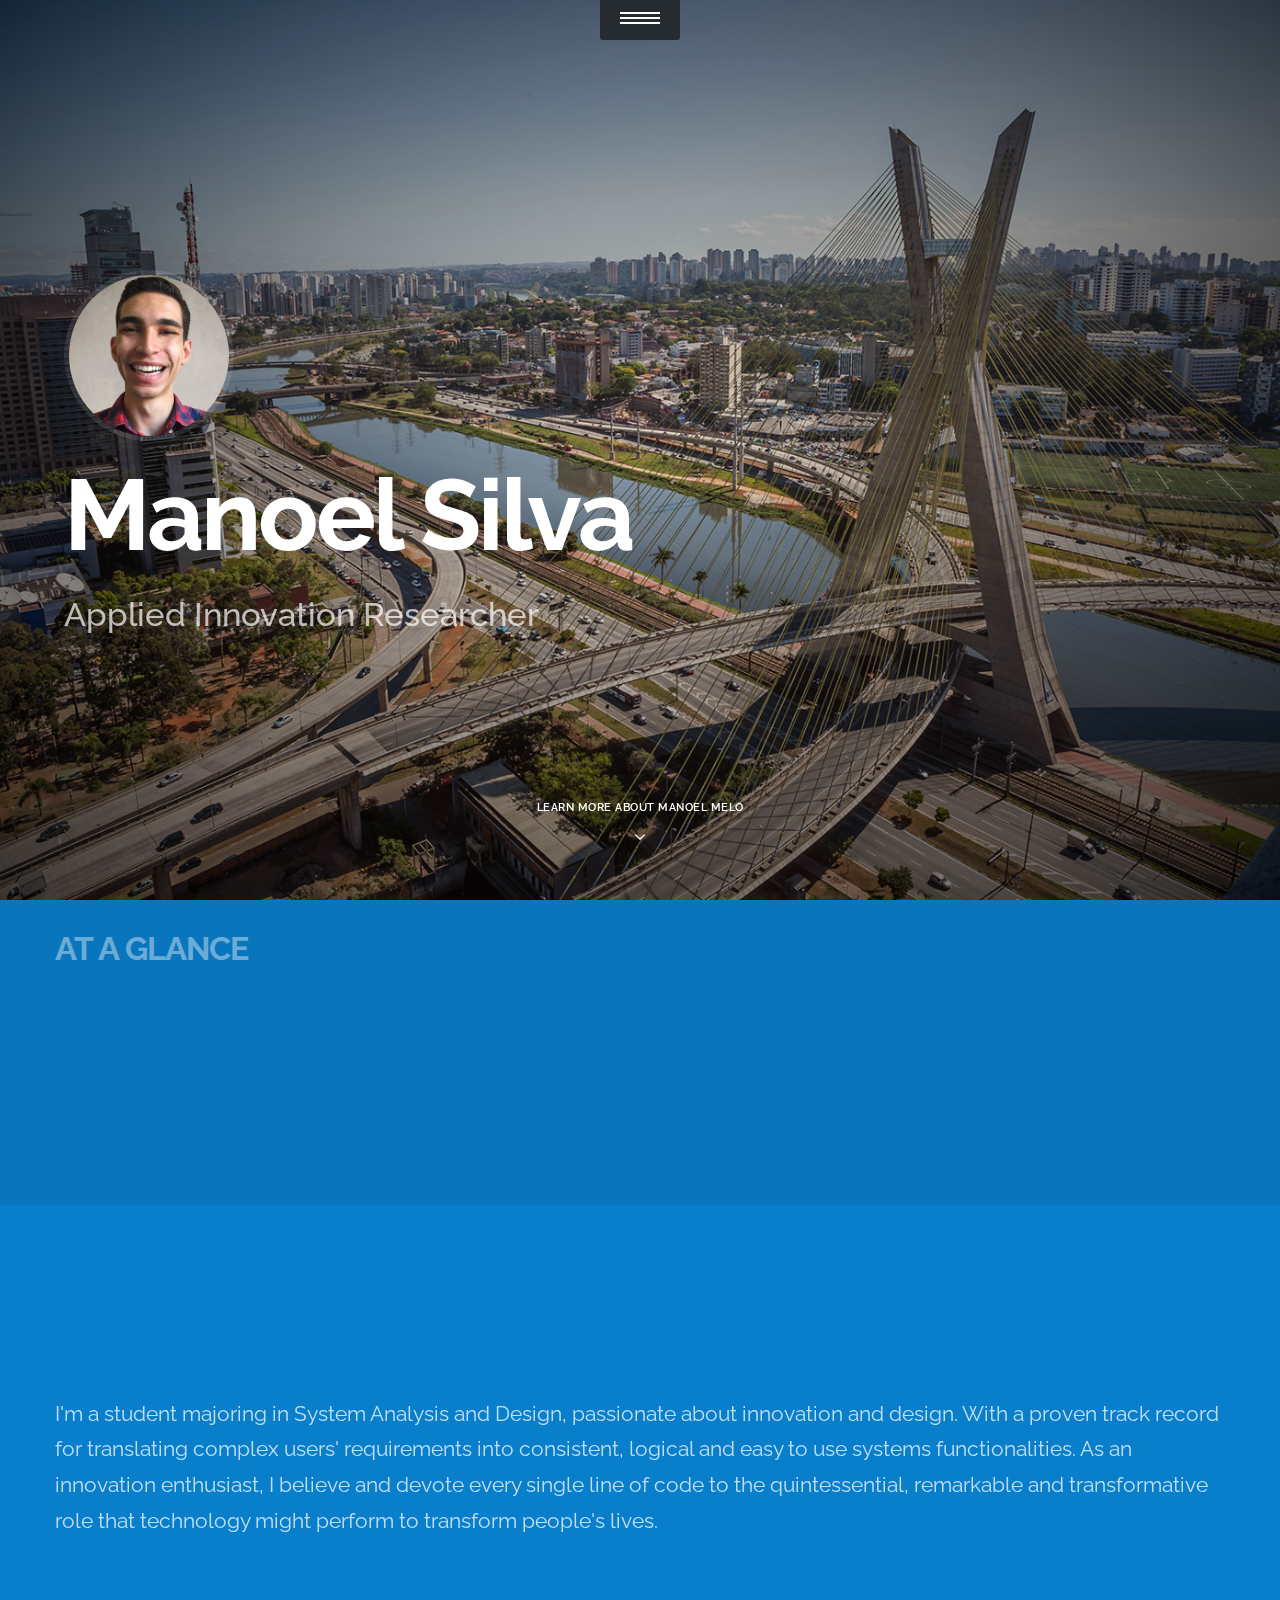
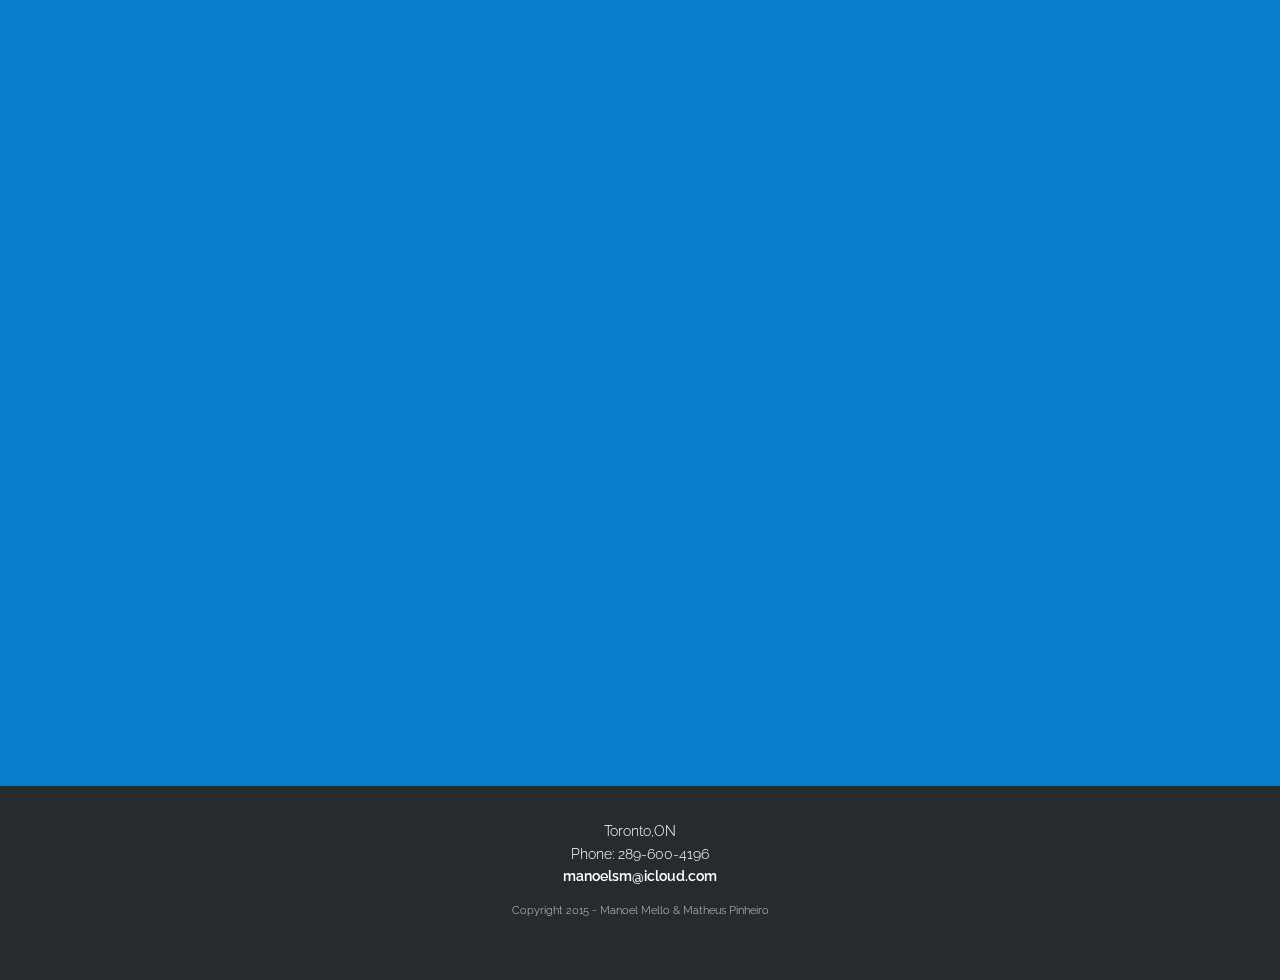
<file: index.html>
<!DOCTYPE html>
<head>
<meta http-equiv="Content-Type" content="text/html; charset=UTF-8" />
    
<!-- Meta Tag for responsive -->
<meta name=”viewport” content=”width=1024, minimal-ui”>
<meta name="viewport" content="width=device-width, initial-scale=1.0">  

<title>Manoel Mello - Resumé</title>
    
<!-- Loading of stylesheet for the design -->
<link href="css/main.css" rel="stylesheet" type="text/css" />
    
<!-- This tells the page to watch for special styling for IE9 -->
<!--[if IE 9 ]>    <html class= "ie9"> <![endif]-->

<!-- Important external stylesheets -->
<link rel="stylesheet" href="css/owl.carousel.css">
<link rel="stylesheet" href="css/owl.theme.css">
<link rel="stylesheet" href="css/fontello.css">
<link rel="stylesheet" href="css/jquery.fancybox8cbb.css?v=2.1.5" type="text/css" media="screen" /> 
<link rel="stylesheet" href="css/jquery.fs.wallpaper.css" type="text/css" media="all" />
<link rel="stylesheet" href="css/animate.css">

<!-- Carregando a fonte - google fonts -->
<link href='http://fonts.googleapis.com/css?family=Raleway:400,200,300,500,600,700,800,900' rel='stylesheet' type='text/css'>
    
</head>

<body id="top">

<!-- Start of Social Section at bottom of page --> 
<div id="socialsection">

    <!-- You MUST add the URL's for your account at each social network in the code below to swap out the hash # tag -->
    <div id="social-left">
        <a href="#"><i class="icon-gplus"></i></a>
        <a href="#"><i class="icon-pinterest"></i></a>
        <a href="#"><i class="icon-facebook"></i></a>
        <a href="#"><i class="icon-twitter"></i></a>
    </div>
    
    <div id="social-button"></div>
    
    <!-- You MUST change the URL definition in these links to share YOUR page - simply change the URL -->
    <div id="social-right">
        <a href="https://plus.google.com/share?url=http://manoelsm.github.io" target="_blank"><i class="icon-gplus"></i></a>
        <a href="http://pinterest.com/pin/create/button/?url=http://manoelsm.github.io" target="_blank"><i class="icon-pinterest"></i></a>
        <a href="http://www.facebook.com/share.php?u=http://manoelsm.github.io"  target="_blank"><i class="icon-facebook"></i></a>
        <a href="http://twitter.com/home?status=http://manoelsm.github.io"  target="_blank"><i class="icon-twitter"></i></a>
    </div>
    
</div><!-- End of Social Section at bottom of page -->     
    
        

<!-- HEADER SECTION -->
<header>

    <!-- Start of Header Container - the content div that is a set width and centralized -->
    <div class="header-container">
        
        <div id="menu" class="menu">
            <div id="nav" class="nav">
                <ul>
                    <li><a href="#top">Home</a></li>
                    <li><a href="#About">About</a></li>
                    <li><a href="#Skills">Skills</a></li>
                    <li><a href="#CV">CV / Resume</a></li>
                    <li><a href="#Contact">Contact Me</a></li>
                </ul>
            </div>
            <div id="menu-button"></div> 
        </div>        

    </div><!-- End of Header Container -->
    
</div><!-- End of Header -->

</header>
    
    
<!-- TOP SECTION -->

<!-- Start of Video Element -->
<div id="video_element">

    <!-- Start of Main Title + Intro -->
    <div class="huge-title">

        <img src="img/headshot1.jpg" alt="Jonathan Atkinson" class="headshot wow tada" data-wow-delay="3s" data-wow-offset="80" data-wow-duration="1s">
        <h1 class="wow bounceInDown" data-wow-offset="80" data-wow-duration="3s">Manoel Silva</h1>

        <!-- Start of Owl Testimonial Carousel -->
        <div class="testimonials owl-carousel">

            <div><!-- Start of Slide 1 -->
                <div class="button-box"><h4>Applied Innovation Researcher</h4></div>
            </div>

            <div><!-- Start of Slide 2 -->
                <div class="button-box"><h4>Developer</h4></div>
            </div>

            <div><!-- Start of Slide 3 -->
                <div class="button-box"><h4>Web Designer</h4></div>
            </div>

        </div><!-- End of Owl Testimonial Carousel -->

    </div><!-- End of Main Title + Intro -->

    <!-- Start of Scroll Down Message and animation -->
    <div id="godown" class="floating">

        <p><a href="#About">Learn more about Manoel Melo</a></p>
        <img src="img/godown.png" alt="down"/>

    </div><!-- End of Scroll Down Message and animation -->

    <!-- Start of Shade - this is the css based gradient over the image for that cool effect -->
    <div class="shade"></div><!-- End of Shade -->

</div><!-- End of Video Element -->



<!-- Start of Wrapper - the full width container -->
<div class="wrapper">

    <!-- Start of Container -->
    <div class="container">
        
        
        
        <!-- AT A GLANCE SECTION -->
            
        <!-- Start of Content - where the content be -->
        <div class="content2">
        
            <!-- Start of Hero - The main top image like a phone etc -->
            <div class="hero">
                
                <h3>At a glance</h3>
                
                <div class="one_third wow fadeInUp" data-wow-offset="120" data-wow-duration="1s">
                        <h4>FULL NAME</h4>
                            <h5>Manoel Silva de Melo</h5>
                </div>
                
                <div class="one_third wow fadeInUp" data-wow-offset="120" data-wow-duration="1s" data-wow-delay="0.2s">
                        <h4>BIRTHPLACE</h4>
                            <h5>Sao Paulo, Brazil</h5>
                </div>
                
                <div class="one_third_last wow fadeInUp" data-wow-offset="120" data-wow-duration="1s" data-wow-delay="0.3s">
                        <h4>BORN</h4>
                            <h5>1994</h5>
                </div>
                
                <div class="one_third wow fadeInUp" data-wow-offset="120" data-wow-duration="1s">
                        <h4>RESIDENCE</h4>
                            <h5>Toronto, ON</h5>
                </div>
                
                <div class="one_third wow fadeInUp" data-wow-offset="120" data-wow-duration="1s" data-wow-delay="0.2s">
                        <h4>EDUCATION</h4>
                            <h5>System Analysis and Design Degree</h5>
                </div>
                
                <div class="one_third_last wow fadeInUp" data-wow-offset="120" data-wow-duration="1s" data-wow-delay="0.3s">
                        <h4>HOBBIES</h4>
                            <h5>Movies, Music, Visual Arts</h5>
                </div>
                
            </div><!-- End of Hero -->
            
        </div><!-- End of Content -->
        
        
        
        <!-- ABOUT SECTION -->    
        
        <!-- Start of White Container -->
        <div class="whitecontainer">
            
            <!-- Start of Content -->
            <div class="content" id="About">
                    
                <h2 class="border wow fadeInRightBig" data-wow-offset="80" data-wow-duration="2s">About me</h2>
                <p>I'm a student majoring in System Analysis and Design, passionate about innovation and design. With a proven track record for translating complex users' requirements into consistent, logical and easy to use systems functionalities. As an innovation enthusiast, I believe and devote every single line of code to the quintessential, remarkable and transformative role that technology might perform to transform people's lives.</p>

                <blockquote class="wow fadeInLeftBig" data-wow-offset="80" data-wow-duration="3s"><p>I wish to use my education and work experience to contribute developing efficient solutions in an employee-focused company.</p></blockquote>

            
            </div><!-- End of Content -->
            
        </div><!-- End of White Container -->
        
        
        
        <!-- SKILLS SECTION -->
        
        <!-- Start of Parallax 1 Container -->
        <div class="parallax1">

            <!-- Start of Content -->
            <div class="content" id="Skills">

                <h2 class="border wow fadeInRightBig" data-wow-offset="80" data-wow-duration="2s">My Skills</h2>

                <!-- Start of One Half Column Container -->
                <div class="half_column1 wow fadeInLeftBig" data-wow-offset="80" data-wow-duration="2s">

                    <p></p>
                    <div class="button-box"><a href="#" class="button">Contact Me</a></div>

                </div><!-- End of One Half Column Container -->

                <!-- Start of One Half Column Last Container -->
                <div class="half_column2 wow fadeInUpBig" data-wow-offset="80" data-wow-duration="2s">

                    <!-- Start of 3 rows -->
                    <div class="one_third centered skill">
                        <input class="knob" data-width="100%" data-fgColor="#ffffff" data-skin="cr3ativ" data-thickness=".2" value="75" data-readOnly="true" >
                        <h3>SQL</h3>
                    </div>

                    <div class="one_third centered skill">
                        <input class="knob" data-width="100%" data-fgColor="#ffffff" data-skin="cr3ativ" data-thickness=".2" value="70" data-readOnly="true">
                        <h3>PHP</h3>
                    </div>

                    <div class="one_third_last centered skill">
                        <input class="knob" data-width="100%" data-fgColor="#ffffff" data-skin="cr3ativ" data-thickness=".2" value="60" data-readOnly="true">
                        <h3>JAVA WEB</h3>
                    </div>
                    <!-- End of 3 rows -->


                    <!-- Start of 2nd 3 rows -->
                    <div class="one_third centered skill">
                        <input class="knob" data-width="100%" data-fgColor="#ffffff" data-skin="cr3ativ" data-thickness=".2" value="60" data-readOnly="true">
                        <h3>HTML/CSS</h3>
                    </div>

                    <div class="one_third centered skill">
                        <input class="knob" data-width="100%" data-fgColor="#ffffff" data-skin="cr3ativ" data-thickness=".2" value="65" data-readOnly="true">
                        <h3>JAVA</h3>
                    </div>

                    <div class="one_third_last centered skill">
                        <input class="knob" data-width="100%" data-fgColor="#ffffff" data-skin="cr3ativ" data-thickness=".2" value="55" data-readOnly="true">
                        <h3>PHOTOSHOP</h3>
                    </div>
                    <!-- End of 2nd 3 rows -->

                </div><!-- End of One Half Column Last Container -->

            </div><!-- End of Content -->

        </div><!-- End of Parallax 1 Container -->
        

        
        <!-- CV / RESUME SECTION -->
        
        <!-- Start of White Container -->
        <div class="whitecontainer">
        
            <!-- Start of Content -->
            <div class="content" id="CV">

                <h2 class="border wow fadeInRightBig" data-wow-offset="80" data-wow-duration="2s">curriculum vitae</h2>

                <!-- Start of 1/3 Column -->
                <div class="one_third clearfix wow fadeInUp" data-wow-offset="80" data-wow-duration="2s">
                    <h2>Education</h2>
                </div><!-- End of 1/3 Column -->

                <!-- Start of 2/3 Column Last -->
                <div class="two_third_last wow fadeInUpBig" data-wow-offset="80" data-wow-duration="2s">
                    <h3>Project Management Certificate</h3>
                    <h5>Durham College</h5>
                    <p class="small">3 Years</p>
                    <div class="date">Semptember 2014 - April 2015</div>
                    <p>Completed extended credential studies in Project Management, in which my Resource management, Processes monitoring, quality controlling and leadership andTime management skills were enhanced greatly.</p>
                </div><!-- End of 2/3 Column Last -->

                <!-- Start of 2/3 Column Last -->
                <div class="two_third_last wow fadeInUpBig" data-wow-offset="80" data-wow-duration="2s">
                    <h3>Systems Analysis and Design Degree</h3>
                    <h5>Sao Paulo Federal Institute of Education, Science and Technology.</h5>
                    <p class="small">4 Years</p>
                    <div class="date">January 2012 - Present</div>
                    <p>Majoring in System Analysis and Design, improving skills in Software Development Methodologies, Programming languages (C#, PHP, CSS, Java and Java Web) as well as Database Development.</p>
                </div><!-- End of 2/3 Column Last -->
                
                <div class="two_third_last wow fadeInUpBig" data-wow-offset="80" data-wow-duration="2s">
                    <h3>Computer Maintenance and Support Certificate</h3>
                    <h5>Sao Paulo Federal Institute of Education, Science and Technology.</h5>
                    <p class="small">1,5 Years</p>
                    <div class="date">January 2010 - June 2011</div>
                    <p>Certificate Program in which I have gained extensive skills in Networking management (Windows and Linux), Development (Java and PHP) and Network Security.</p>
                </div><!-- End of 2/3 Column Last -->

                <div class="bigspace"></div>

                <!-- Start of 1/3 Column -->
                <div class="one_third wow fadeInUp" data-wow-offset="80" data-wow-duration="2s">
                    <h2>Work Experience</h2>
                </div><!-- End of 1/3 Column -->

                <!-- Start of 2/3 Column Last -->
                <div class="two_third_last wow fadeInUpBig" data-wow-offset="80" data-wow-duration="2s">
                    <h3>Deployment Analyst</h3>
                    <h5>Aurum Software, Brazil</h5>
                    <p class="small">1 year</p>
                    <div class="date">February 2013 - March 2014</div>
                    <p>•Increased system performance by 30% and Gross profit by 12% when suggesting and supporting deployment of new technology (Big data – Web crawling). <br>
						• Developed databases using SQL and maintained confidential records related to legal matters. <br>
						• Resolved concurrency issues within database schema.<br>
						• Collaborated within teams while demonstrating strong communication skills and attaining desired outcomes on time..</p>
                </div><!-- End of 2/3 Column Last -->

                <!-- Start of 2/3 Column Last -->
                <div class="two_third_last wow fadeInUpBig" data-wow-offset="80" data-wow-duration="2s">
                    <h3>IT Researcher</h3>
                    <h5>National Council of Scientific and Technological Development</h5>
                    <p class="small">1 Year</p>
                    <div class="date">Jan 2012 - Jan 2013</div>
                    <p><b>Project: <i>Development of Mobile Application to Support Public Transit Users</i></b><br>
                    • Promoted from Junior Researcher: Demonstrated excellent problem solving and analytical skills while increasing team efficiency by 23% when assigning tasks and acting as liaison between IT and Engineering teams.<br>
					• Coded algorithm to process incoming data and deliver route calculated.<br>
					• Conducted specified research and managed time to remain within budget.<br>
</p>
                   
                </div><!-- End of 2/3 Column Last -->
                 <!-- Start of 3/3 Column Last -->
                <div class="two_third_last wow fadeInUpBig" data-wow-offset="80" data-wow-duration="2s">
                    <h3>Junior Researcher</h3>
                    <h5>National Council of Scientific and Technological Development</h5>
                    <p class="small">1 Year</p>
                    <div class="date">Jan 2012 - Jan 2013</div>
                    <p><b>Project: <i>Database Development for Inventory Control by RFID System</i></b><br>
                    •	Proven ability in creating, managing and normalizing database schemas as well as applying latest techniques in database structure optimization.<br>
					•	Outstanding skill in information gathering when conducting interviews for primary research.<br>
					•	Applied critical thinking to make development decisions.<br>
					•	Worked within a team to achieve goals.<br>

</p>
                    <a href="http://manoelsm.github.io/Manoel-Resume-RV6.pdf" class="button-reverse">Download My CV</a><a href="http://ca.linkedin.com/in/manoelsm" class="button">LinkedIn Profile</a>
                </div><!-- End of 2/3 Column Last -->

            </div><!-- End of Content -->
            
        </div><!-- End of White Container -->
        
      
        <!-- FOOTER SECTION -->

        <!-- Start Of Footer -->    
         <footer>

            <!-- Start of Content -->
            <div class="content">

                
                <p>Toronto,ON<br>
                Phone: 289-600-4196<br>
                <a href="mailto: manoelsm@icloud.com">manoelsm@icloud.com</a></p>

                <p class="copyright">Copyright 2015 - Manoel Mello & Matheus Pinheiro</p>

            </div><!-- End of Content -->

        </footer><!-- End Of Footer -->
        
	</div><!-- End of Container --> 
    
</div><!-- End of Wrapper -->

<!--Loading Scripts -->
<!-- First we will load jQuery -->
<script src="http://ajax.googleapis.com/ajax/libs/jquery/1.11.0/jquery.min.js" ></script>
<!--Load Fallback if google not avalible-->
<script>
if (!window.jQuery) {
    document.write('<script src="js/jquery-1.11.0.min.js"><\/script>');
}
</script>    
<!-- Now we load the JS files for the fancy things on the page -->
<script type="text/javascript" src="js/owl.carousel.js"></script>
<script type="text/javascript" src="js/jquery.fitvids.js"></script>
<script type="text/javascript" src="js/jquery.fancybox.pack8cbb.js?v=2.1.5"></script>
<script type="text/javascript" src="js/retina.js"></script>
<script type="text/javascript" src="js/jquery.scrollToTop.min.js"></script>
<script type="text/javascript" src="js/jquery.fs.wallpaper.js"></script>
<script type="text/javascript" src="js/jquery.easing.1.3.js"></script>
<script type="text/javascript" src="js/jquery.plusanchor.js"></script>
<script type="text/javascript" src="js/jquery.knob.js"></script>
<!--[if IE]><script type="text/javascript" src="excanvas.js"></script><![endif]-->
<script type="text/javascript" src="js/app.js"></script>
<script type="text/javascript" src="js/wow.min.js"></script>
</body>
</html>
</file>
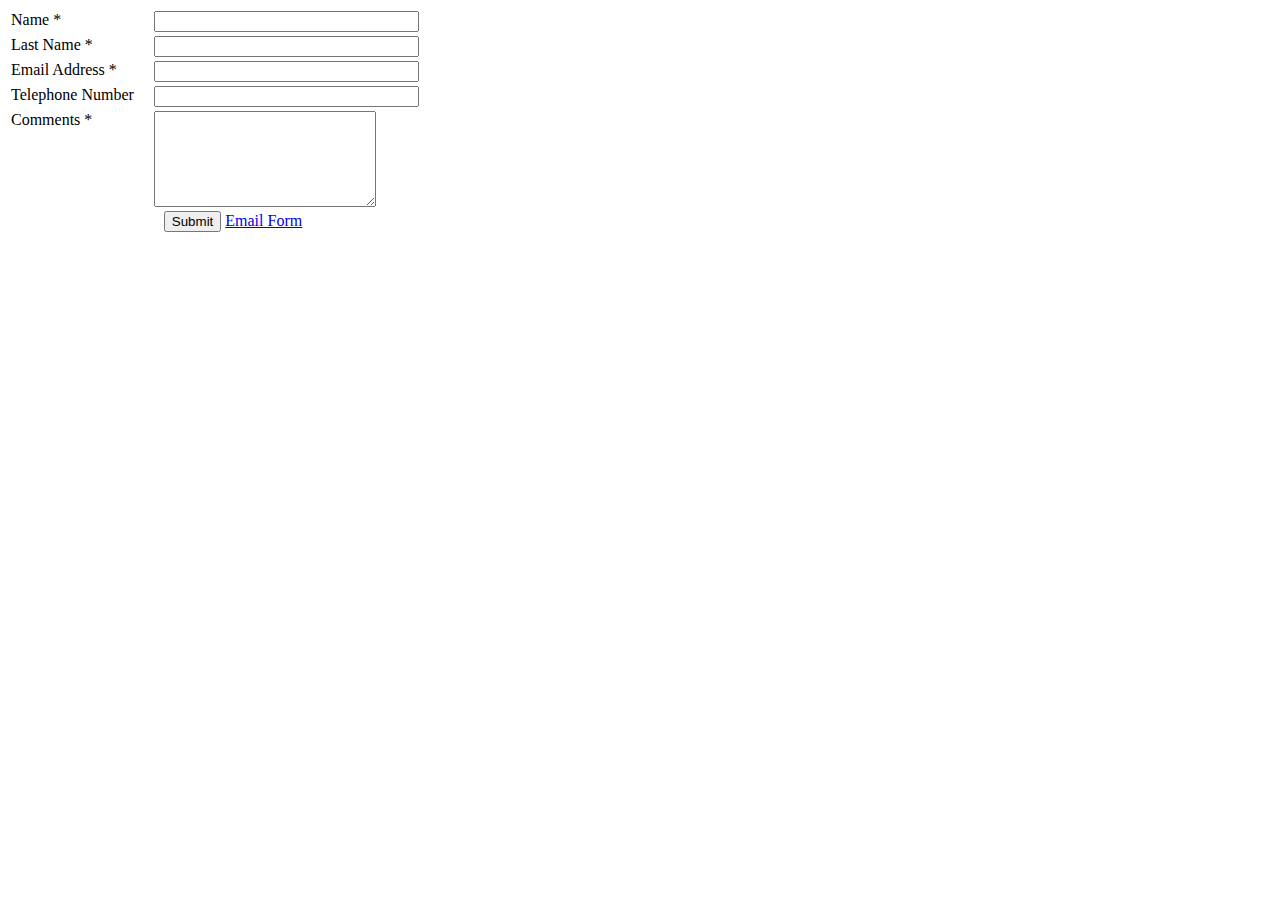
<file: contact.html>
<html>
<form name="contactform" method="post" action="manoelsm.github.io/mailer.php">
 
<table width="450px">
 
<tr>
 
 <td valign="top">
 
  <label for="first_name"> Name *</label>
 
 </td>
 
 <td valign="top">
 
  <input  type="text" name="first_name" maxlength="50" size="30">
 
 </td>
 
</tr>
 
<tr>
 
 <td valign="top"">
 
  <label for="last_name">Last Name *</label>
 
 </td>
 
 <td valign="top">
 
  <input  type="text" name="last_name" maxlength="50" size="30">
 
 </td>
 
</tr>
 
<tr>
 
 <td valign="top">
 
  <label for="email">Email Address *</label>
 
 </td>
 
 <td valign="top">
 
  <input  type="text" name="email" maxlength="80" size="30">
 
 </td>
 
</tr>
 
<tr>
 
 <td valign="top">
 
  <label for="telephone">Telephone Number</label>
 
 </td>
 
 <td valign="top">
 
  <input  type="text" name="telephone" maxlength="30" size="30">
 
 </td>
 
</tr>
 
<tr>
 
 <td valign="top">
 
  <label for="comments">Comments *</label>
 
 </td>
 
 <td valign="top">
 
  <textarea  name="comments" maxlength="1000" cols="25" rows="6"></textarea>
 
 </td>
 
</tr>
 
<tr>
 
 <td colspan="2" style="text-align:center">
 
  <input type="submit" value="Submit">   <a href="http://manoelsm.github.io/mailer.php">Email Form</a>
 
 </td>
 
</tr>
 
</table>
 
</form>
</html>
</file>
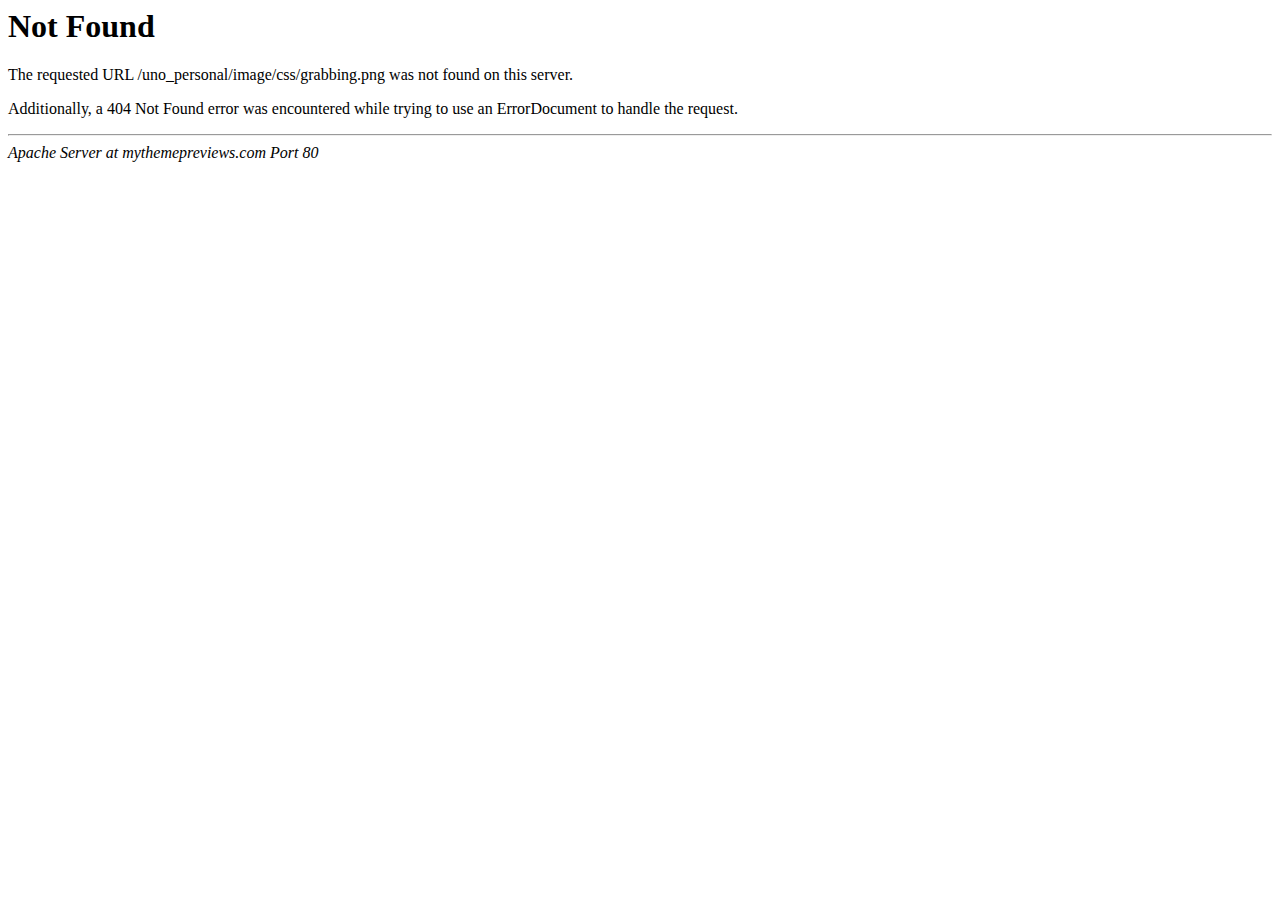
<file: grabbing.html>
<!DOCTYPE HTML PUBLIC "-//IETF//DTD HTML 2.0//EN">
<html><head>
<title>404 Not Found</title>
</head><body>
<h1>Not Found</h1>
<p>The requested URL /uno_personal/image/css/grabbing.png was not found on this server.</p>
<p>Additionally, a 404 Not Found
error was encountered while trying to use an ErrorDocument to handle the request.</p>
<hr>
<address>Apache Server at mythemepreviews.com Port 80</address>
</body></html>
</file>
<file: css/main.css>
@charset "UTF-8";
/* CSS Document for UNO Personal page - Copyright 2014 Jonathan Atkinson http://cr3ativ.com */
*, *:before, *:after {
  -moz-box-sizing: border-box;
  -webkit-box-sizing: border-box;
  box-sizing: border-box;
}
body, html {
	background-color: #262B30;
	/*background: url("../img/background4.jpg") no-repeat scroll 0 0 / cover transparent;  <-- you could remove the color and use an image */
	background-repeat:no-repeat;
	background-size:cover;
	background-attachment:fixed;
    font-family: 'Raleway', sans-serif;
    height: 100%;
	min-height: 100%;
    margin: 0;
    padding: 0;
    position: relative;
	text-rendering: optimizeLegibility;
    background-position: center center;
}
footer { background-color: #262B30; padding: 20px 0 50px 0; }
footer p {
	color: #ffffff;
	font-family: 'Raleway', sans-serif;
	font-weight: 300;
	font-size: 14px;
	line-height: 1.6em;
    text-align: center;
}
header {
    width: 100%;
	position: fixed;
	top:0;
	z-index:9999;
	font-family: 'Raleway', sans-serif;
}
.header-container {
	padding: 0;
	margin: 0 auto;
}
a img, a, img { border: none; outline: none; text-decoration: none;}
.headshot {
    border: 5px solid rgba(255, 255, 255, 0.1);
    border-radius: 50%;
    height: auto;
    width: 170px;
    margin-bottom: 20px;
}
#toTop {
    display: none;
    position: fixed;
    bottom: 1%;
    right: 1%;
    width: 64px;
    height: 64px;
    background-image: url('../img/up.png');
    background-repeat: no-repeat;
    background-size: 64px 64px;
    opacity: 0.4;
    filter: alpha(opacity=40); /* For IE8 and earlier */
    transition: opacity 0.2s ease-in-out;
    z-index:999;
}
#toTop:hover {
    opacity: 0.8;
    filter: alpha(opacity=80); /* For IE8 and earlier */
}
input { -webkit-appearance: none; border-radius: 0; }
input:focus { outline: none;}
.mobileSpace { visibility:hidden; }
strong {font-weight: 600; }

/* Easily swap out my gradient for your own by visiting http://www.colorzilla.com/gradient-editor/ and replace the code below! DO NOT REMOVE the width, height, z-index and position in the code below */
.shade {
/* IE9 SVG, needs conditional override of 'filter' to 'none' */
background: url([data-uri]);
background: -moz-radial-gradient(center, ellipse cover,  rgba(206,121,41,0.1) 0%, rgba(0,0,0,0.7) 100%); /* FF3.6+ */
background: -webkit-gradient(radial, center center, 0px, center center, 100%, color-stop(0%,rgba(206,121,41,0.1)), color-stop(100%,rgba(0,0,0,0.7))); /* Chrome,Safari4+ */
background: -webkit-radial-gradient(center, ellipse cover,  rgba(206,121,41,0.1) 0%,rgba(0,0,0,0.7) 100%); /* Chrome10+,Safari5.1+ */
background: -o-radial-gradient(center, ellipse cover,  rgba(206,121,41,0.1) 0%,rgba(0,0,0,0.7) 100%); /* Opera 12+ */
background: -ms-radial-gradient(center, ellipse cover,  rgba(206,121,41,0.1) 0%,rgba(0,0,0,0.7) 100%); /* IE10+ */
background: radial-gradient(ellipse at center,  rgba(206,121,41,0.1) 0%,rgba(0,0,0,0.7) 100%); /* W3C */
filter: progid:DXImageTransform.Microsoft.gradient( startColorstr='#1ace7929', endColorstr='#b3000000',GradientType=1 ); /* IE6-8 fallback on horizontal gradient */



	width: 100%;
	height: 100%;
    z-index: 89;
    position: absolute;
}
/* End of the gradient - keep the width, height, z-index and position in the code above!! */

#video_element { width: 100%; height: 100%; background-size: cover; background-position: center center; z-index:1; }
/* Un-comment this to apply a tiny dotted filter above the video for that 'transmission' look and feel 
#video_element:after {
    background: url("../img/bg-pixel-20.png") repeat scroll 0 0 rgba(0, 0, 0, 0);
    bottom: 0;
    content: "";
    left: 0;
    position: absolute;
    right: 0;
    top: 0;
}
*/
.shade2 {
	background-color: rgba(0, 0, 0, 0.5);
	width: 100%;
	height: 100%;
	background-size: cover;
}
p {
	color: rgba(255, 255, 255, 0.75);
	font-family: 'Raleway', sans-serif;
	font-weight: 400;
	font-size: 21px;
	line-height: 1.7em;
}
p.copyright { font-size: 11px; opacity: 0.7;}
p.centered { text-align: center; }
p.caption {
	color: rgba(255,255,255,1);
	font-family: 'Raleway', sans-serif;
	font-weight: 300;
	font-size: 13px;
	line-height: 1.3em;
    opacity: 0.6;
}
p a, ul li a, ol li a {color: #ffffff ; text-decoration: none; border-bottom: 1px solid transparent; transition: all 0.2s ease-in-out; font-weight: 600;}
p a:hover, ul li a:hover, ol li a:hover {color: #ffffff ; text-decoration: none; border-bottom: 1px solid #ffffff; padding-bottom: 3px;}
ul, ol {
    margin: 20px 0;
    padding: 0;
}
ol li {
    font-family: 'Raleway', sans-serif;
    font-size: 18px;
    line-height: 1.7em;
    list-style: decimal outside none;
    margin-left: 20px;
	color: rgba(95,117,137,1);
}
ul li {
    font-family: 'Raleway', sans-serif;
    font-size: 18px;
    line-height: 1.7em;
    list-style: square outside none;
    margin-left: 20px;
	color: rgba(95,117,137,1);
}
ul li a, ol li a {
    cursor: pointer;
    font-family: 'Raleway', sans-serif;
    font-size: 18px;
    transition: all 0.3s ease-in 0s;
}
li.checkmark { list-style: none outside none; }
li.checkmark:before { content: '✔'; margin-left: -19px; margin-right: 6px; font-size: 20px;}
blockquote:before {
    color: rgba(255, 255, 255, 0.4);
    content: "\201C";
    display: inline-block;
    font-family: georgia;
    font-size: 114px;
    position: relative;
    vertical-align: top;
    width: 6%;
    top: -6px;
}
blockquote {
    border: 0 none;
    display: block;
    margin: 3.5em 0 3.5em 0em;
    padding: 0;
	text-align:left;
}
blockquote p {
    display: inline-block;
    font-family: 'Raleway', sans-serif;
    font-size: 42px;
    font-style: normal;
    font-weight: 700;
    line-height: 1.4em;
    margin: 0;
    width: 90%;
    color: #ffffff;
}
.testimonials blockquote:before {
    display: none;
}
.testimonials blockquote {
    border: 0 none;
    display: block;
    margin: 0;
    padding: 0 0 20px 0;
}
.testimonials blockquote p {
    width: 100%;
	text-align:left;
	padding-bottom: 30px;
}
.testimonials blockquote cite {
	color: #ffffff;
    font-family: 'Raleway',sans-serif;
    font-size: 13px;
    font-style: normal;
    font-weight: 500;
    letter-spacing: 1px;
    text-transform: uppercase;
	opacity:0.7;
	-webkit-backface-visibility:hidden;
}
#godown {
	bottom: 20px;
    height: 80px;
    left: 0;
    margin: auto;
    position: fixed;
    right: 0;
    width: 100%;
	text-align:center;
    z-index:99;
}
#godown p {
	color: #ffffff;
	font-family: 'Raleway', sans-serif;
	font-weight: 700;
	font-size: 11px;
	line-height: 1.4em;
	padding:0 0 10px;
	margin: 0px;
	font-style:normal;
    text-transform: uppercase;
	letter-spacing: .5px;
}
.huge-title {
    bottom: 0;
    left: 5%;
    position: fixed;
    right: 0;
    top: 30%;
    top: 25%\9;
    width: 90%;
	text-align:left;
	font-family: 'Raleway', sans-serif;
    z-index:99;
}
.huge-title p {
	color: #ffffff;
	font-family: 'Raleway', sans-serif;
	font-weight: 300;
	font-size: 20px;
	line-height: 1.4em;
}
.small { 
background-color: rgba(255, 255, 255, 0.3);
    border-radius: 3px;
    color: #FFFFFF;
    display: inline;
    font-size: 12px;
    font-weight: 600;
    margin-top: -3px;
    padding: 3px 10px;
    position: absolute;
}
.date { 
    color: #FFFFFF;
    display: block;
    font-size: 14px;
    font-weight: 600;
    margin-top: 15px;
    padding: 15px 0 20px;
    border-bottom: 1px solid rgba(255, 255, 255, 0.1);
}
#background h1, #background h2, #background h3, #background h4 {
    color: #FFFFFF;
}
h1 {
    color: #FFFFFF;
    letter-spacing: -3px;
	font-family: 'Raleway', sans-serif;
	font-size: 100px;
	line-height: 1em;
	font-weight: 700;
	padding: 0 0 30px 0;
	margin: 0;
}
h2 {
    color: #ffffff;
    letter-spacing: -2px;
	font-family: 'Raleway', sans-serif;
	font-size: 42px;
	line-height: 1.2em;
	font-weight: 700;
	padding: 0;
	margin: 0 0 60px;
    text-transform: uppercase;
}
.border { border-left: 5px solid rgba(255, 255, 255, 0.3); padding: 0 0 0 20px;}
h3 {
    color: rgba(255, 255, 255, 1);
    letter-spacing: -1px;
	font-family: 'Raleway', sans-serif;
	font-size: 32px;
	line-height: 1.2em;
	font-weight: 700;
	padding: 0;
	margin: 0 0 50px 0;
    text-transform: uppercase;
}
h4 {
    color: rgba(48, 66, 82, 0.7);
    letter-spacing: 0;
	font-family: 'Raleway', sans-serif;
	font-size: 23px;
	line-height: 1.2em;
	font-weight: 300;
	padding: 0 0 20px 0;
	margin: 0;
	text-align:left;
}
.huge-title h4 {
    letter-spacing: 0;
	font-family: 'Raleway', sans-serif;
	font-size: 33px;
	line-height: 1.2em;
	font-weight: 500;
	padding: 0 0 20px 0;
	margin: 0;
	text-align:left;
    color: #ffffff;
    opacity: 0.7;
}
h5 {
    color: rgba(255, 255, 255, 1);
    letter-spacing: 0;
	font-family: 'Raleway', sans-serif;
	font-size: 20px;
	line-height: 1.2em;
	font-weight: 600;
	padding: 0 0 10px 0;
	margin: 0;
	text-align:left;
}
.shadow { text-shadow: 0 0 6px rgba(0, 0, 0, 0.9); }
.container {
    background: none repeat scroll 0 0 transparent;
    z-index: 100;
	font-family: 'Raleway', sans-serif;
	width: 100%;
}
.whitecontainer {
    background: none repeat scroll 0 0 #097ecb;
	width: 100%;
	padding: 80px 0;
	overflow: auto;
}
.greycontainer {
    background: none repeat scroll 0 0 #0875bd;
	width: 100%;
	padding: 80px 0;
	overflow: auto;
}
.parallax1 { 
    background-image: url("../img/background2.jpg");
    overflow: auto;
    padding: 80px 0;
    -webkit-background-size: cover;
   -moz-background-size: cover;
   background-size: cover;
    background-position: center center;
    background-attachment: fixed;
}
.parallax1 p, .parallax1 h2, .parallax2 p, .parallax2 h2 { color: #ffffff; }
.parallax2 {
    background-image: url("../img/background2.jpg");
    overflow: auto;
    padding: 80px 0;
    -webkit-background-size: cover;
   -moz-background-size: cover;
   background-size: cover;
    background-position: center center;
    background-attachment: fixed;
}
.wrapper {
    background: none repeat scroll 0 0 transparent;
	width: 100%;
	position: absolute;
}
.hero {
	margin: 0 auto;
    position: relative;
	width: 1170px;
	z-index: 80;
	text-align:left;
    padding: 30px 0px;
}
.hero .one_third {
    border-left: 5px solid rgba(255,255,255,0.2);
    padding-left: 2%;
    width: 30.5%;
    margin: 20px 0;
}
.hero .one_third_last {
    border-left: 5px solid rgba(255,255,255,0.2);
    padding-left: 2%;
    width: 30.5%;
    margin: 20px 0;
}
.hero:after {
    content: "";
    display: block;
    clear: both;
}
.hero h3 { 
    margin: 0 0 20px;
    opacity: 0.4; 
}
.hero h4 {
    color: #ffffff;
    font-size: 16px;
    font-weight: 800;
    opacity: 0.6;
    padding: 0 0 5px 0;
    text-align: left;
}
.hero h5 {
    color: #ffffff;
    font-size: 16px;
    font-weight: 500;
    text-align: left;
}
.hero p:before { 
    content:'';
    display:block;
    clear: both;
    height: 50px;
}
.hero blockquote p:before { 
    content:'';
    display:inline;
    clear: none;
    height: 0;
}
.bigspace { height: 4em; clear: both;}
.content {
	margin: 0 auto;
	position:relative;
	z-index: 80;
	width: 1170px;
	text-align:left;
    overflow: hidden;
}
.content2 {
	margin: 0 auto;
	position:relative;
	z-index: 110;
	width: 100%;
	text-align:center;
    background-color: #0875bd ;
}
.centered { text-align: center !important; }
.knob { color: rgba(255,255,255,0.4) !important; }
.button-box {
	margin: 0 auto; 
	display: block; 
}
.button-white {
   border: 2px solid rgba(255,255,255,1);
   padding: 15px 40px 18px 40px;
   display: inline-block;
   font-family: 'Raleway', sans-serif;
   font-size: 18px;
   text-align: center;;
   transition: all 0.3s ease-in-out;
   color: rgba(255,255,255,1);
   text-decoration: none;
   margin: 20px 0 auto;
   font-weight: 600;
   text-transform: uppercase;
   background-color: rgba(255,255,255,0);
   letter-spacing: 2px;
    line-height: 0em;
}
.button-white:hover { 
	background-color: rgba(255, 255, 255, 1); 
	color: rgba(48, 66, 82, 1); 
	text-decoration: none; 
	border: 2px solid transparent;
	padding: 15px 40px 18px 40px;
}
.button {
    padding: 15px 40px;
    display: inline-block;
    font-family: 'Raleway', sans-serif;
    font-size: 16px;
    text-align: center;;
    transition: all 0.3s ease-in-out;
    color: #0b86c8;
    text-decoration: none;
    margin: 20px 20px auto 0;
    font-weight: 700;
    text-transform: uppercase;
    background-color: rgba(255,255,255,1);
    letter-spacing: 1px;
    border-radius: 3px;
}
.button:hover { 
	background-color: #262B30;
	color: rgba(255, 255, 255, 1); 
	text-decoration: none; 
	padding: 15px 40px;
    border-radius: 3px;
    letter-spacing: 1px;
}
.button-reverse {
   padding: 15px 40px;
   display: inline-block;
   font-family: 'Raleway', sans-serif;
   font-size: 16px;
   text-align: center;;
   transition: all 0.3s ease-in-out;
   text-decoration: none;
   margin: 20px 20px auto 0;
   font-weight: 700;
   text-transform: uppercase;
   background-color: #262B30;
   color: rgba(255, 255, 255, 1); 
   letter-spacing: 2px;
    border-radius: 3px;
    letter-spacing: 1px;
    border: none;
}
.button-reverse:hover {   
	text-decoration: none; 
	background-color: rgba(255,255,255,1);
	color: #0b86c8;
	padding: 15px 40px;
    border-radius: 3px;
    letter-spacing: 1px;
    border: none;
}
#socialsection { width: 90%; height: 40px; opacity: 0; left: 5%; bottom: -1px; position: fixed; z-index: 105; color: #ffffff; border-radius: 3px 3px 0 0; transition: all 0.3s ease-in-out;}
#socialsection.hide { height: 100px; }
#socialsection:hover { cursor: pointer; }
#social-left { text-align: center; display: inline-block; height: 100%; width: 50%; background-color: #262B30; float: left; min-height: 100px; border-radius: 3px 0 0 0; transition: all 0.3s ease-in-out;}
#social-left:before { content: "Follow Me"; font-size: 15px; font-weight: 600; display: block; padding-top: 13px; color: #ffffff; }
#social-left a { min-height: 24px; color: #ffffff; display: inline-block; margin-top: 5px;}
#social-left [class^="icon-"]:before, #social-left [class*=" icon-"]:before {font-size: 24px; min-height: 24px; }
#social-left [class^="icon-"]:hover:before, #social-left [class*=" icon-"]:hover:before {color: rgba(255, 255, 255, 1.0); }
#social-button {
    background-color: #0B86C8;
    border-radius: 0 0 3px 3px;
    float: none;
    left: 50%;
    margin-left: -20px;
    min-height: 40px;
    position: absolute;
    text-align: center;
    top: 0;
    width: 40px;
    z-index: 120;
    transition: all 0.3s ease-in-out;
}
#social-button:hover { background-color: #262B30; }
#social-button:hover:before { 
    border-top: 7px double #0B86C8;
    border-bottom: 2px solid #0B86C8;
}
#social-button:before {
    border-bottom: 2px solid #FFFFFF;
    border-top: 7px double #FFFFFF;
    content: "";
    height: 12px;
    left: 10px;
    position: absolute;
    top: 13px;
    width: 20px;
}
#menu-button {
    background-color: #262B30;
    border-radius: 0 0 3px 3px;
    float: none;
    left: 50%;
    margin-left: -40px;
    min-height: 40px;
    position: relative;
    text-align: center;
    top: 0;
    width: 80px;
    z-index: 120;
    transition: all 0.3s ease-in-out;
}
#menu-button:hover { background-color: #0B86C8; }
#menu-button:hover:before { 
    border-top: 7px double #ffffff;
    border-bottom: 2px solid #ffffff;
}
#menu-button:before {
    border-bottom: 2px solid #FFFFFF;
    border-top: 7px double #FFFFFF;
    content: "";
    height: 12px;
    left: 20px;
    position: absolute;
    top: 12px;
    width: 40px;
}
#social-right { text-align: center; display: inline-block; height: 100%; width: 50%; background-color: #262B30; float: left; min-height: 100px; border-radius: 0 3px 0 0 ; transition: all 0.3s ease-in-out;}
#social-right:before { content: "Share This"; font-size: 15px; font-weight: 600; display: block; padding-top: 13px; color: #ffffff; }
#social-right a { min-height: 24px; color: #ffffff; display: inline-block; margin-top: 5px;}
#social-right [class^="icon-"]:before, #social-right [class*=" icon-"]:before {font-size: 24px; min-height: 24px; }
#social-right [class^="icon-"]:hover:before, #social-right [class*=" icon-"]:hover:before {color: rgba(255, 255, 255, 1.0); }
#social-right:hover {background-color:#0B86C8; }
#social-left:hover {background-color:#0B86C8; }
#phone {visibility: hidden; }
.video-container {
    position: relative;
    padding-bottom: 56.25%;
    height: 0; 
	overflow: hidden;
}
.video-container iframe,
.video-container object,
.video-container embed {
    position: relative;
    top: 0;
    left: 0;
    width: 100%;
    height: 100%;
	margin: auto;
	right: 0;
}
.half_column1 {
    float: left;
    margin-top: 5%;
    width: 48%;
}
.half_column2 {
    float: right;
    margin-top: 5%;
    width: 48%;
}
#Skills .half_column1, #Skills .half_column2, #Contact .half_column1, #Contact .half_column2 {margin-top: 0%; }
.one_third {
    float: left;
    margin-bottom: 5%;
    width: 31%;
    margin-right: 3.5%;
    text-align: left;
}
.one_third_last {
    float: right;
    margin-bottom: 5%;
    width: 31%;
    text-align: left;
}
.two_third_last {
    float: right;
    margin-bottom: 5%;
    width: 65%;
    text-align: left;
}
.infopanel {
    background: none repeat scroll 0 0 #0875BD;
    border-radius: 3px;
    box-shadow: none;
    margin-bottom: 1.25em;
    padding: 23px;
    margin-top: -4px;
    transition: all 0.3s ease-in-out;
}
.infopanel:hover {
    background: none repeat scroll 0 0 rgba(38,43,48, 1);
}
.infopanel p, .infopanel a {
    font-size: 14px;
    line-height: 1.4em;
}
.infopanel h5 { 
    font-size: 16px;
    margin-top: 17px;
    padding: 0;
    text-transform: uppercase;
}
.eye { 
    background-image: url("../img/magnify.gif");
    background-position: center center;
    width: 99%;
    height: auto;
    border-radius: 2px;
    line-height: 0;
    padding: 0;
    margin: 0;
}
#Portfolio .one_third_last, #Portfolio .one_third {margin-bottom: 0; margin-top: 5%; }
 .one_third_last img, .one_third img, .half_column1 img, .half_column2 img, .hero img { width: 100%; height: auto; }  
.one_third_last h2, .one_third h2 { font-size: 32px; padding: 0 0 10px 0; opacity: 0.4;}
.one_third_last h3, .one_third h3 { font-size: 16px; margin: 0px; font-weight: 500; }
.two_third_last h3 { margin: 1px 0 10px 0;}
.two_third_last h5 { display: inline; opacity: 0.7; margin-right: 20px;}
.infopanel a img {
    transition: all 0.3s ease-in-out;
    -webkit-backface-visibility:hidden;
    -moz-backface-visibility:hidden;
    position: relative;
    border-radius: 2px;
}
.infopanel a img:hover {
    opacity: 0.1;
}
/*
==============================================
floating Animation
==============================================
*/
.floating{
	animation-name: floating;
	-webkit-animation-name: floating;

	animation-duration: 1.5s;	
	-webkit-animation-duration: 1.5s;

	animation-iteration-count: infinite;
	-webkit-animation-iteration-count: infinite;
}

@keyframes floating {
	0% {
		transform: translateY(0%);	
	}
	50% {
		transform: translateY(8%);	
	}	
	100% {
		transform: translateY(0%);
	}			
}

@-webkit-keyframes floating {
	0% {
		-webkit-transform: translateY(0%);	
	}
	50% {
		-webkit-transform: translateY(8%);	
	}	
	100% {
		-webkit-transform: translateY(0%);
	}			
}
/*
==============================================
Carousel Specific Styling
==============================================
*/
.owl-carousel {clear: both;}
.owl-carousel .owl-item { text-align: center; }
.owl-theme .owl-controls {margin-top: 30px !important; text-align: left !important;}
#Clients .owl-theme .owl-controls {margin-top: 30px !important; text-align: center !important;}
.huge-title .owl-pagination {display:none !important;}
/*
==============================================
Contact Form Styling
==============================================
*/
.error {
	background-color: #FF675B;
    border-radius: 3px;
    color: #FFFFFF;
    font-size: 15px;
    padding: 5px;
}
#contact_form {
	display: table;
    margin: 0 auto;
    width: 60%;
    text-align: left;
}
#contact_form label {
	font-family: 'Raleway',sans-serif;
    font-size: 18px;
    font-weight: 600;
    letter-spacing: 0;
    line-height: 3em;
    color: #ffffff;
    opacity: 0.7;
    display: block;
    text-align: left;
}
textarea {
	color: #262B30;
	background-color: #FFFFFF;
    border: medium none;
    font-family: 'Raleway',sans-serif;
    font-size: 18px;
    padding: 15px;
    width: 100%;
    -webkit-appearance: none;
    margin: 0;
    border: none;
    border-radius: 3px;
    opacity: 0.3;
    transition: all 0.3s ease-in-out;
    outline: none;
}
textarea:focus {
    opacity: 1.0;
    -webkit-appearance: none;
    border: none;
    outline: none;
}
input[type=text] {
	color: #262B30;
	background-color: #FFFFFF;
    border: medium none;
    font-family: 'Raleway',sans-serif;
    font-size: 18px;
    padding: 15px;
    width: 100%;
    -webkit-appearance: none;
    margin: 0;
    border: none;
    border-radius: 3px;
    opacity: 0.3;
    transition: all 0.3s ease-in-out;
    outline: none;
	}
input[type=text]:focus {
    opacity: 1.0;
    -webkit-appearance: none;
    border: none;
} 
input[type=submit] {
    padding: 15px 40px;
    display: inline-block;
    font-family: 'Raleway', sans-serif;
    font-size: 16px;
    text-align: center;;
    transition: all 0.3s ease-in-out;
    text-decoration: none;
    margin: 20px 0 auto;
    font-weight: 700;
    text-transform: uppercase;
    background-color: #262B30;
    color: rgba(255, 255, 255, 1); 
    letter-spacing: 2px;
    border-radius: 3px;
    letter-spacing: 1px;
    border: none;
    cursor: pointer;
    float: left;
}
input[type=submit]:hover {   
	text-decoration: none; 
	background-color: rgba(255,255,255,1);
	color: #0b86c8;
    border: none;
}
input:focus {
    outline: none;
    -webkit-appearance: none;
    border: none;
}
p.success { 
    font-weight: 600; 
    font-size: 28px;
}
/* mouse grab icon for Owl Carousel */
.grabbing { 
    cursor:url("../img/grabbing.png") 8 8, move;
}
.clearfix:after {
    content: "";
    display: table;
    clear: both;
    height: 20px;
}
canvas { width: 100%; }
/*
==============================================
Menu Styling
==============================================
*/
.menu ul li { 
	display: inline;
	margin: 0;
	padding: 0;
	margin-left: 20px;
	font-family: 'Raleway', sans-serif;
	font-size: 14px;
	text-transform: uppercase;
	color: #fbfbfb;
}
.menu ul li a { color: #fbfbfb; text-decoration: none; padding-top: 13px; font-weight: 700; letter-spacing: 1px; transition: all 0.2s ease-in-out; font-size: 14px;}
.menu ul li a:hover { color: #fbfbfb; text-decoration: none; border-top: 5px solid #fbfbfb; border-bottom: 0px solid transparent; }
.menu ul li a.cta { color: #ffffff; text-decoration: none; padding: 10px 20px; font-weight: 700; background-color: #0b86c8 ; transition: all 0.2s ease-in-out; border-bottom: 0px solid transparent; border-radius: 3px;}
.menu ul li a:hover.cta { color: #0b86c8; padding: 10px 20px; background-color: #ffffff ; text-decoration: none; border-top: 0px solid #fbfbfb; border-bottom: 0px solid transparent; border-radius: 3px;}
.menu {
    cursor: pointer;
    display: block;
    height: auto;
    margin: 0 auto;
    text-align: center;
    width: 100%;
}
.menu ul { margin: 0; padding: 0; }
.menu img { display: inline-block; }
.nav {
    cursor: pointer;
    display: none;
    padding: 10px 15%;
    margin: 0 auto;
    background: rgba(38,43,48,1);
    box-shadow: 0 0 70px 40px rgba(0, 0, 0, 0.4);
}
.nav ul {
    clear: left;
    display: block;
    list-style: none outside none;
    padding: 0;
    margin: 0;
    border-radius: 3px;
}
.nav ul li {
    line-height: 1em;
    list-style: none outside none;
    margin-left: 0;
    padding: 15px 0 15px 0;
    text-align: center;
    display: list-item;
    border-radius: 3px;
    transition: all 0.2s ease-in-out;
}
.nav ul li a, .nav ul li a:hover { font-size: 14px; border-bottom: 0px solid transparent; }
.nav ul li a:hover { color: #ffffff; border-top: 0px solid transparent; }
.nav ul li:hover { background-color: #097ECB; }
/*
==============================================
Responsive Syling
==============================================
*/
@media all and (max-width: 1024px)  {
    #socialsection { width: 90%; height: 40px; opacity: 0; left: 5%; bottom: -1px; position: fixed; z-index: 105; color: #ffffff; border-radius: 3px 3px 0 0; transition: all 0.3s ease-in-out;}
    .mobileSpace { visibility:visible; clear: both; height: 60px; }
    .content { width: 80%; }
    h1 {font-size: 65px; }
    .huge-title { top: 25%; }
    .hero { width: 80%; }
    .parallax1, .parallax2 {
        overflow: auto;
        padding: 80px 0;
        -webkit-background-size: cover;
        -moz-background-size: cover;
        background-size: cover;
        background-position: center center;
        background-attachment: scroll;
        width: 100%;
        height: 100%;
    }
    #contact_form { width: 100%; }
}
@media all and (max-width: 768px)  {
    #Skills .half_column1, #Skills .half_column2, #Contact .half_column1, #Contact .half_column2 { width: 100%; }
    #Skills .half_column2 { margin-top: 50px; }
    #Portfolio .one_third, #Portfolio .one_third_last { width: 100%; margin-right: 0; }
    .bigspace { height: 1em; }
    #CV .one_third h2 { margin: 0; }
    .center-align { margin-left: 4%; }
    .one_third {
    float: left;
    text-align: left;
    width: 100%;
    margin-right: 0%;
    }
    .one_third.skill {
    float: left;
    text-align: left;
    width: 49%;
    margin-right: 1%;
    }
    .one_third_last {
    float: left;
    text-align: left;
    width: 100%;
    }
    .one_third_last.skill {
    float: left;
    text-align: left;
    width: 49%;
    margin-right: 0%;
    }
    .two_third_last {
    float: left;
    text-align: left;
    width: 100%;
    }
    .huge-title { width: 80%; top: 25%;}
    blockquote:before { width: 10%; }
    blockquote { padding: 0; }
    blockquote p {width: 90%; text-align: left; font-size: 32px;}
    #mc_embed_signup input.email { width: 93%; }
    .clear { margin-top: 20px; }
    #mc_embed_signup { height: auto; }
    #mc_embed_signup input[type="submit"] {margin: 3% 0 0 3%; float: none; width: auto; }
}
@media all and (max-width: 640px) {
    p { font-size: 19px; }
    .half_column1 {
        float: left;
        margin-top: 5%;
        text-align: center;
        width: 100%;
    }
    .half_column2 {
        float: right;
        margin-top: 5%;
        text-align: center;
        width: 100%;
    }
    .headshot { display: none; }
    .half_column1 h2, .half_column2 h2, .half_column1 h3,  .half_column2 h3, .half_column1 h4,  .half_column2 h4 { text-align: center; }
    .header-container { width: 600px; }
    #godown { display: none; }
    .hero .one_third, .hero .one_third_last { width: 47%; }
}
@media all and (max-width: 568px) {
    .one_third_last.skill, .one_third.skill {
    float: none;
    margin: 40px auto 0;
    text-align: left;
    width: 70%;
    }
    .nav ul li {
    padding: 8px 0 8px 0;
    }
    .hero .one_third, .hero .one_third_last { width: 100%; }
    blockquote p { font-size: 24px; width: 80%; }
    blockquote:before { width: 20%; top: -11px; }
    h1 {font-size: 40px; padding-bottom: 10px;}
    h4 {font-size: 18px; padding-bottom: 10px; }
    h2 { font-size: 36px; }
    h3 {font-size: 27px; }
    h5 {font-size: 18px; }
    .header-container { width: 90%; padding: 0;}
    .content { width: 80%; }
    .huge-title { width: 80%; top: 30%;}
    #mc_embed_signup input.email { width: 88%; }
    .button-white [class^="icon-"]:before, .button-white [class*=" icon-"]:before { font-size: 18px; }
    .button-white, .button-white:hover { font-size: 16px; padding: 15px 20px 18px; }
    .owl-carousel .owl-item { width: 90%; }
    .owl-carousel .owl-item img { width: 100%; height: auto; }
    .logo {
        display: block;
        margin: 0 auto;
        text-align: center;
        width: 100%;
    }
    .small {
    clear: left;
    display: table;
    margin-top: 20px;
    position: relative;
    }
}
</file>
<file: css/fontello.css>
@font-face {
  font-family: 'fontello';
  src: url('../font/fontellocaa1.eot?90524581');
  src: url('../font/fontellocaa1.eot?90524581#iefix') format('embedded-opentype'),
       url('../font/fontellocaa1.woff?90524581') format('woff'),
       url('../font/fontellocaa1.ttf?90524581') format('truetype'),
       url('../font/fontellocaa1.svg?90524581#fontello') format('svg');
  font-weight: normal;
  font-style: normal;
}
/* Chrome hack: SVG is rendered more smooth in Windozze. 100% magic, uncomment if you need it. */
/* Note, that will break hinting! In other OS-es font will be not as sharp as it could be */
/*
@media screen and (-webkit-min-device-pixel-ratio:0) {
  @font-face {
    font-family: 'fontello';
    src: url('../font/fontello.svg?90524581#fontello') format('svg');
  }
}
*/

 [class^="icon-"]:before, [class*=" icon-"]:before {
  font-family: "fontello";
  font-style: normal;
  font-weight: normal;
  speak: none;
  font-size: 38px;
  color: rgba(255,255,255,0.5);
  transition: all 0.2s ease-in-out;
 
  display: inline-block;
  text-decoration: inherit;
  width: 1em;
  margin-right: .5em;
  text-align: center;
  margin-top: 1em;
  /* opacity: .8; */
 
  /* For safety - reset parent styles, that can break glyph codes*/
  font-variant: normal;
  text-transform: none;
     
  /* fix buttons height, for twitter bootstrap */
  line-height: 1em;
 
  /* Animation center compensation - margins should be symmetric */
  /* remove if not needed */
  margin-left: .5em;
 
  /* you can be more comfortable with increased icons size */
  /* font-size: 120%; */
 
  /* Uncomment for 3D effect */
  /* text-shadow: 1px 1px 1px rgba(127, 127, 127, 0.3); */
}
 
.icon-duckduckgo:before { content: '\e801'; } /* '' */
.icon-lkdto:before { content: '\e866'; } /* '' */
.icon-delicious:before { content: '\e803'; } /* '' */
.icon-paypal:before { content: '\e804'; } /* '' */
.icon-flattr:before { content: '\e805'; } /* '' */
.icon-android:before { content: '\e806'; } /* '' */
.icon-eventful:before { content: '\e807'; } /* '' */
.icon-smashmag:before { content: '\e808'; } /* '' */
.icon-gplus:before { content: '\e809'; } /* '' */
.icon-wikipedia:before { content: '\e80a'; } /* '' */
.icon-lanyrd:before { content: '\e80b'; } /* '' */
.icon-calendar:before { content: '\e80c'; } /* '' */
.icon-stumbleupon:before { content: '\e80d'; } /* '' */
.icon-fivehundredpx:before { content: '\e80e'; } /* '' */
.icon-pinterest:before { content: '\e80f'; } /* '' */
.icon-bitcoin:before { content: '\e810'; } /* '' */
.icon-w3c:before { content: '\e811'; } /* '' */
.icon-foursquare:before { content: '\e812'; } /* '' */
.icon-html5:before { content: '\e813'; } /* '' */
.icon-ie:before { content: '\e863'; } /* '' */
.icon-call:before { content: '\e800'; } /* '' */
.icon-grooveshark:before { content: '\e814'; } /* '' */
.icon-ninetyninedesigns:before { content: '\e815'; } /* '' */
.icon-forrst:before { content: '\e816'; } /* '' */
.icon-digg:before { content: '\e817'; } /* '' */
.icon-spotify:before { content: '\e818'; } /* '' */
.icon-reddit:before { content: '\e819'; } /* '' */
.icon-guest:before { content: '\e81a'; } /* '' */
.icon-gowalla:before { content: '\e81b'; } /* '' */
.icon-appstore:before { content: '\e81c'; } /* '' */
.icon-blogger:before { content: '\e81d'; } /* '' */
.icon-cc:before { content: '\e81e'; } /* '' */
.icon-dribbble:before { content: '\e81f'; } /* '' */
.icon-evernote:before { content: '\e820'; } /* '' */
.icon-flickr:before { content: '\e821'; } /* '' */
.icon-google:before { content: '\e822'; } /* '' */
.icon-viadeo:before { content: '\e823'; } /* '' */
.icon-instapaper:before { content: '\e824'; } /* '' */
.icon-weibo:before { content: '\e825'; } /* '' */
.icon-klout:before { content: '\e826'; } /* '' */
.icon-linkedin:before { content: '\e827'; } /* '' */
.icon-meetup:before { content: '\e828'; } /* '' */
.icon-vk:before { content: '\e829'; } /* '' */
.icon-plancast:before { content: '\e82a'; } /* '' */
.icon-disqus:before { content: '\e82b'; } /* '' */
.icon-rss:before { content: '\e82c'; } /* '' */
.icon-skype:before { content: '\e82d'; } /* '' */
.icon-twitter:before { content: '\e82e'; } /* '' */
.icon-youtube:before { content: '\e82f'; } /* '' */
.icon-vimeo:before { content: '\e830'; } /* '' */
.icon-windows:before { content: '\e831'; } /* '' */
.icon-aim:before { content: '\e802'; } /* '' */
.icon-yahoo:before { content: '\e833'; } /* '' */
.icon-chrome:before { content: '\e834'; } /* '' */
.icon-email:before { content: '\e835'; } /* '' */
.icon-macstore:before { content: '\e836'; } /* '' */
.icon-myspace:before { content: '\e837'; } /* '' */
.icon-podcast:before { content: '\e838'; } /* '' */
.icon-amazon:before { content: '\e839'; } /* '' */
.icon-steam:before { content: '\e83a'; } /* '' */
.icon-cloudapp:before { content: '\e83b'; } /* '' */
.icon-dropbox:before { content: '\e83c'; } /* '' */
.icon-ebay:before { content: '\e83d'; } /* '' */
.icon-facebook:before { content: '\e83e'; } /* '' */
.icon-github:before { content: '\e83f'; } /* '' */
.icon-github-circled:before { content: '\e840'; } /* '' */
.icon-googleplay:before { content: '\e841'; } /* '' */
.icon-itunes:before { content: '\e842'; } /* '' */
.icon-plurk:before { content: '\e843'; } /* '' */
.icon-songkick:before { content: '\e844'; } /* '' */
.icon-lastfm:before { content: '\e845'; } /* '' */
.icon-gmail:before { content: '\e846'; } /* '' */
.icon-pinboard:before { content: '\e847'; } /* '' */
.icon-openid:before { content: '\e848'; } /* '' */
.icon-quora:before { content: '\e849'; } /* '' */
.icon-soundcloud:before { content: '\e84a'; } /* '' */
.icon-tumblr:before { content: '\e84b'; } /* '' */
.icon-eventasaurus:before { content: '\e84c'; } /* '' */
.icon-wordpress:before { content: '\e84d'; } /* '' */
.icon-yelp:before { content: '\e84e'; } /* '' */
.icon-intensedebate:before { content: '\e84f'; } /* '' */
.icon-eventbrite:before { content: '\e850'; } /* '' */
.icon-scribd:before { content: '\e851'; } /* '' */
.icon-posterous:before { content: '\e852'; } /* '' */
.icon-stripe:before { content: '\e853'; } /* '' */
.icon-opentable:before { content: '\e854'; } /* '' */
.icon-cart:before { content: '\e855'; } /* '' */
.icon-print:before { content: '\e856'; } /* '' */
.icon-angellist:before { content: '\e857'; } /* '' */
.icon-instagram:before { content: '\e858'; } /* '' */
.icon-dwolla:before { content: '\e859'; } /* '' */
.icon-appnet:before { content: '\e85a'; } /* '' */
.icon-statusnet:before { content: '\e85b'; } /* '' */
.icon-acrobat:before { content: '\e85c'; } /* '' */
.icon-drupal:before { content: '\e85d'; } /* '' */
.icon-buffer:before { content: '\e85e'; } /* '' */
.icon-pocket:before { content: '\e85f'; } /* '' */
.icon-bitbucket:before { content: '\e860'; } /* '' */
.icon-lego:before { content: '\e861'; } /* '' */
.icon-login:before { content: '\e862'; } /* '' */
.icon-stackoverflow:before { content: '\e864'; } /* '' */
.icon-hackernews:before { content: '\e865'; } /* '' */
.icon-xing:before { content: '\e832'; } /* '' */
</file>
